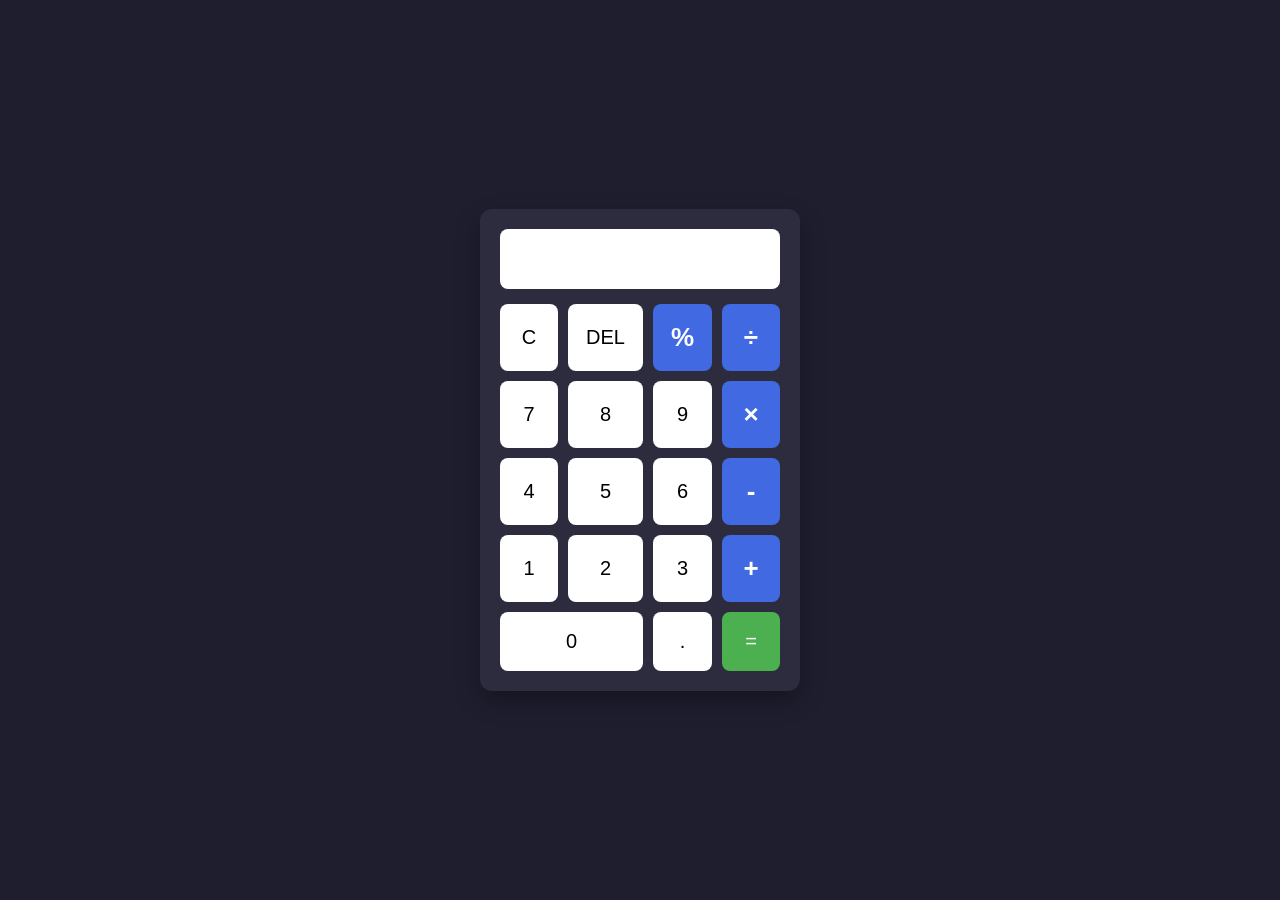
<file: Calculator/index.html>
<!DOCTYPE html>
<html lang="en">
<head>
<meta charset="UTF-8">
<meta name="viewport" content="width=device-width, initial-scale=1.0">
<title>Calculator</title>
<link rel="stylesheet" href="style.css">
</head>
<body>

<div class="calculator">
    <input type="text" id="display" disabled>

    <div class="buttons">
        <button>C</button>
        <button>DEL</button>
        <button class="operator" data-value="%">%</button>
        <button class="operator" data-value="/">÷</button>

        <button>7</button>
        <button>8</button>
        <button>9</button>
        <button class="operator" data-value="*">×</button>

        <button>4</button>
        <button>5</button>
        <button>6</button>
        <button class="operator">-</button>

        <button>1</button>
        <button>2</button>
        <button>3</button>
        <button class="operator">+</button>

        <button class="zero">0</button>
        <button>.</button>
        <button class="equal">=</button>
    </div>
</div>

<script src="main.js"></script>
</body>
</html>
</file>
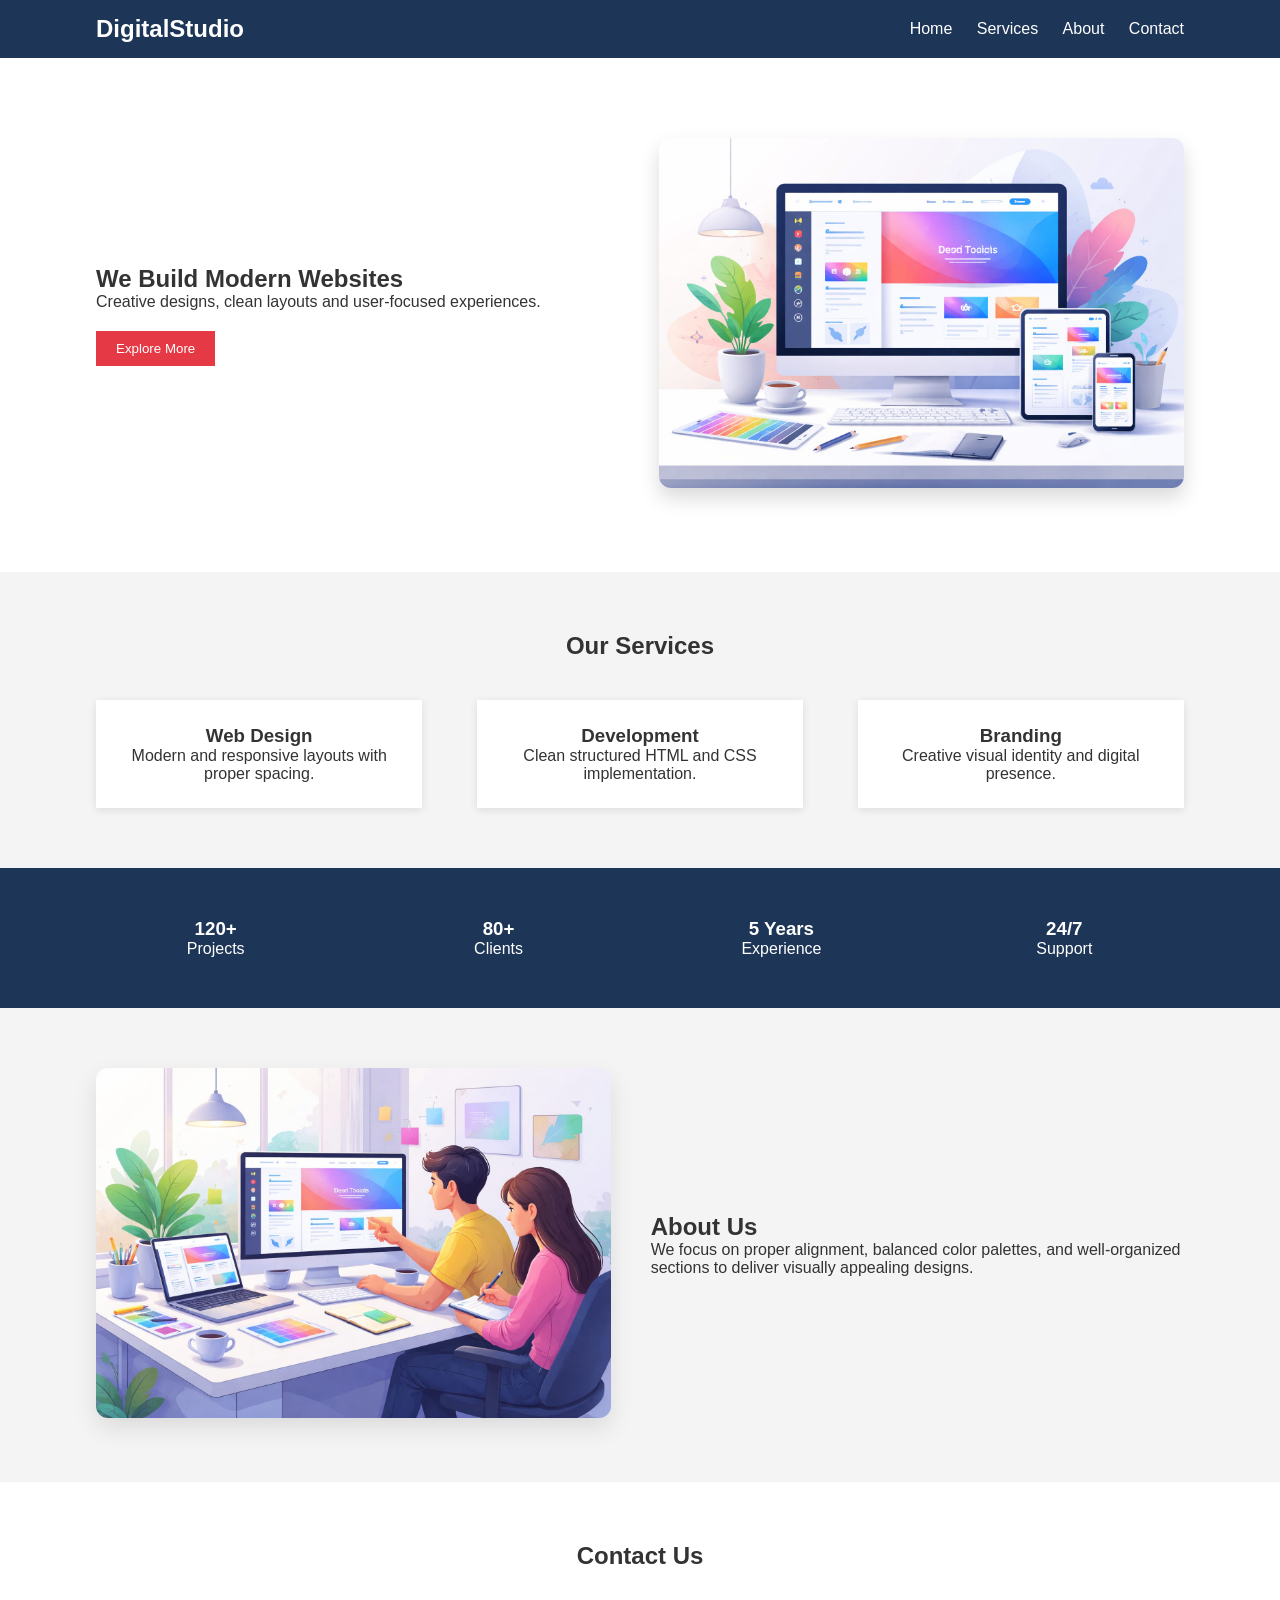
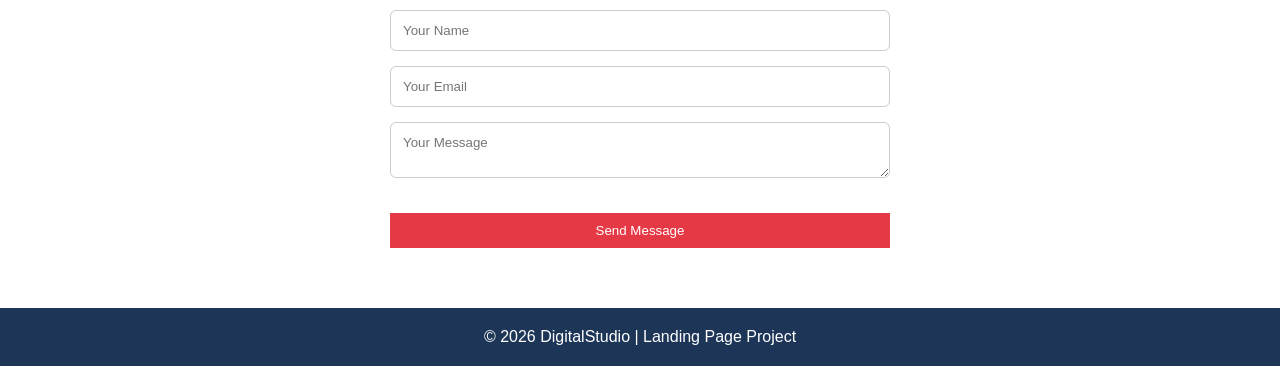
<file: Landing Page/index.html>
<!DOCTYPE html>
<html lang="en">
<head>
<meta charset="UTF-8">
<meta name="viewport" content="width=device-width, initial-scale=1.0">
<title>Digital Studio</title>
<link rel="stylesheet" href="style.css">
</head>
<body>

<header>
  <div class="container nav">
    <h2>DigitalStudio</h2>
    <nav>
      <a href="#home">Home</a>
      <a href="#services">Services</a>
      <a href="#about">About</a>
      <a href="#contact">Contact</a>
    </nav>
  </div>
</header>

<section id="home" class="hero">
  <div class="container hero-content">
    <div class="hero-text">
      <h1>We Build Modern Websites</h1>
      <p>Creative designs, clean layouts and user-focused experiences.</p>
      <button>Explore More</button>
    </div>
    <div class="hero-image">
  <img src="image/hero.jpeg" alt="Workspace">
</div>
  </div>
</section>

<section id="services" class="services">
  <div class="container">
    <h2 class="section-title">Our Services</h2>
    <div class="service-grid">
      <div class="card">
        <h3>Web Design</h3>
        <p>Modern and responsive layouts with proper spacing.</p>
      </div>
      <div class="card">
        <h3>Development</h3>
        <p>Clean structured HTML and CSS implementation.</p>
      </div>
      <div class="card">
        <h3>Branding</h3>
        <p>Creative visual identity and digital presence.</p>
      </div>
    </div>
  </div>
</section>

<section class="stats">
  <div class="container stats-grid">
    <div class="stat-box">
      <h3>120+</h3>
      <p>Projects</p>
    </div>
    <div class="stat-box">
      <h3>80+</h3>
      <p>Clients</p>
    </div>
    <div class="stat-box">
      <h3>5 Years</h3>
      <p>Experience</p>
    </div>
    <div class="stat-box">
      <h3>24/7</h3>
      <p>Support</p>
    </div>
  </div>
</section>

<section id="about" class="about">
  <div class="container about-content">
    <div class="about-img">
  <img src="image/about.jpeg" alt="Team Working">
</div>
    <div class="about-text">
      <h2>About Us</h2>
      <p>We focus on proper alignment, balanced color palettes, and well-organized sections to deliver visually appealing designs.</p>
    </div>
  </div>
</section>

<section id="contact" class="contact">
  <div class="container">
    <h2 class="section-title">Contact Us</h2>
    <form class="contact-form">
      <input type="text" placeholder="Your Name">
      <input type="email" placeholder="Your Email">
      <textarea placeholder="Your Message"></textarea>
      <button type="submit">Send Message</button>
    </form>
  </div>
</section>

<footer>
  <p>© 2026 DigitalStudio | Landing Page Project</p>
</footer>

</body>
</html>
</file>
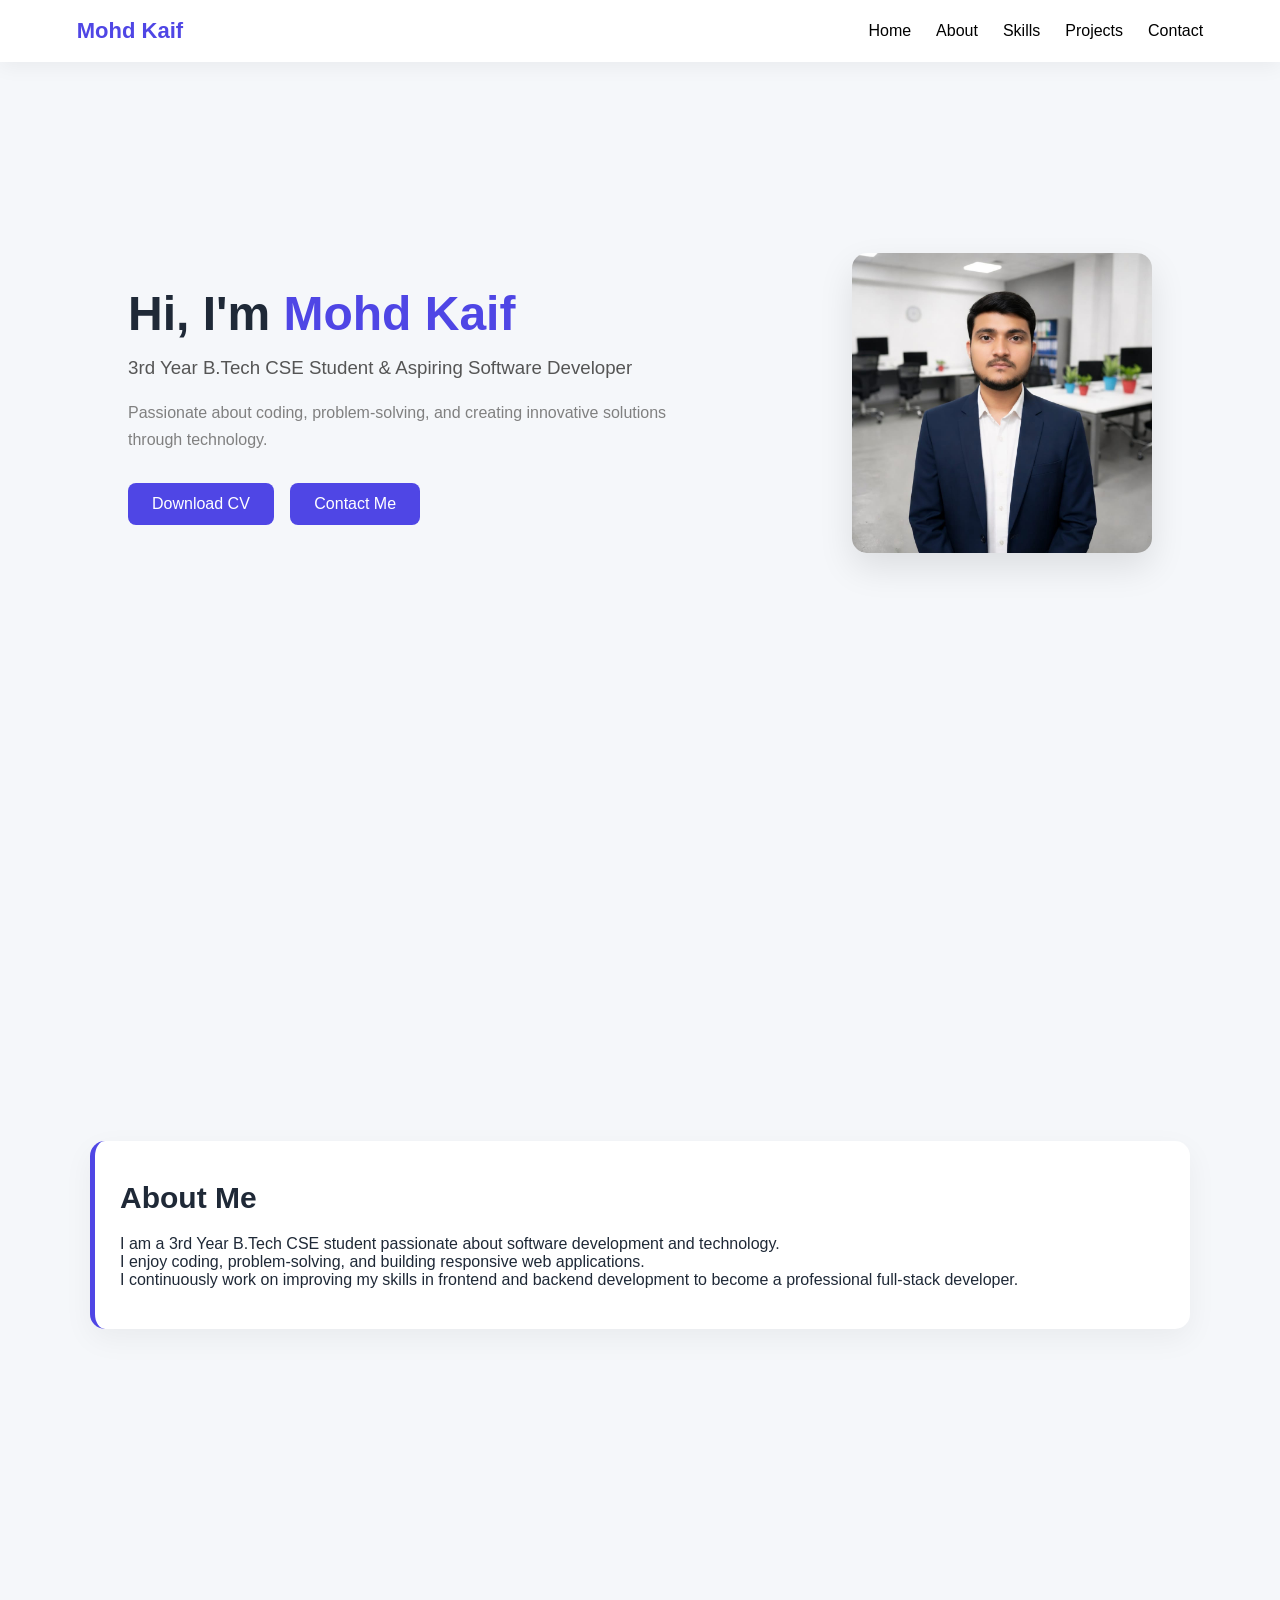
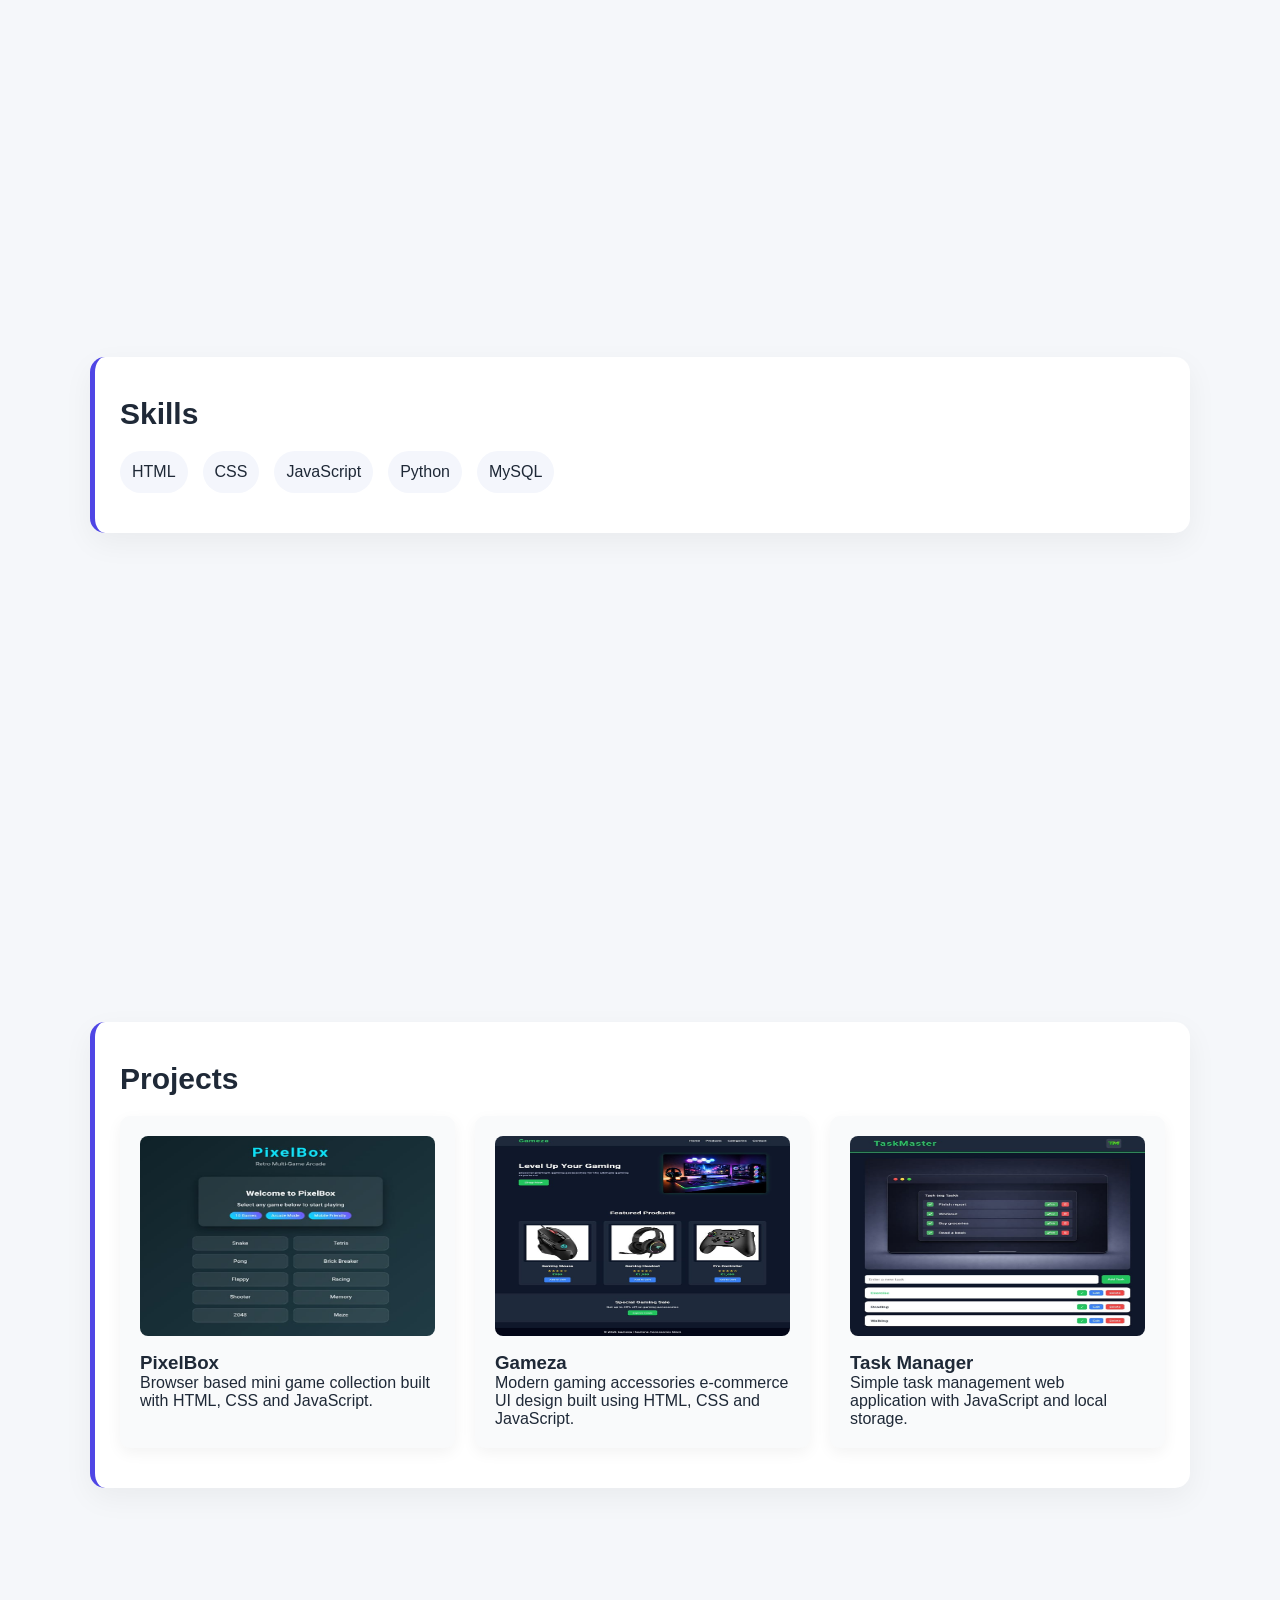
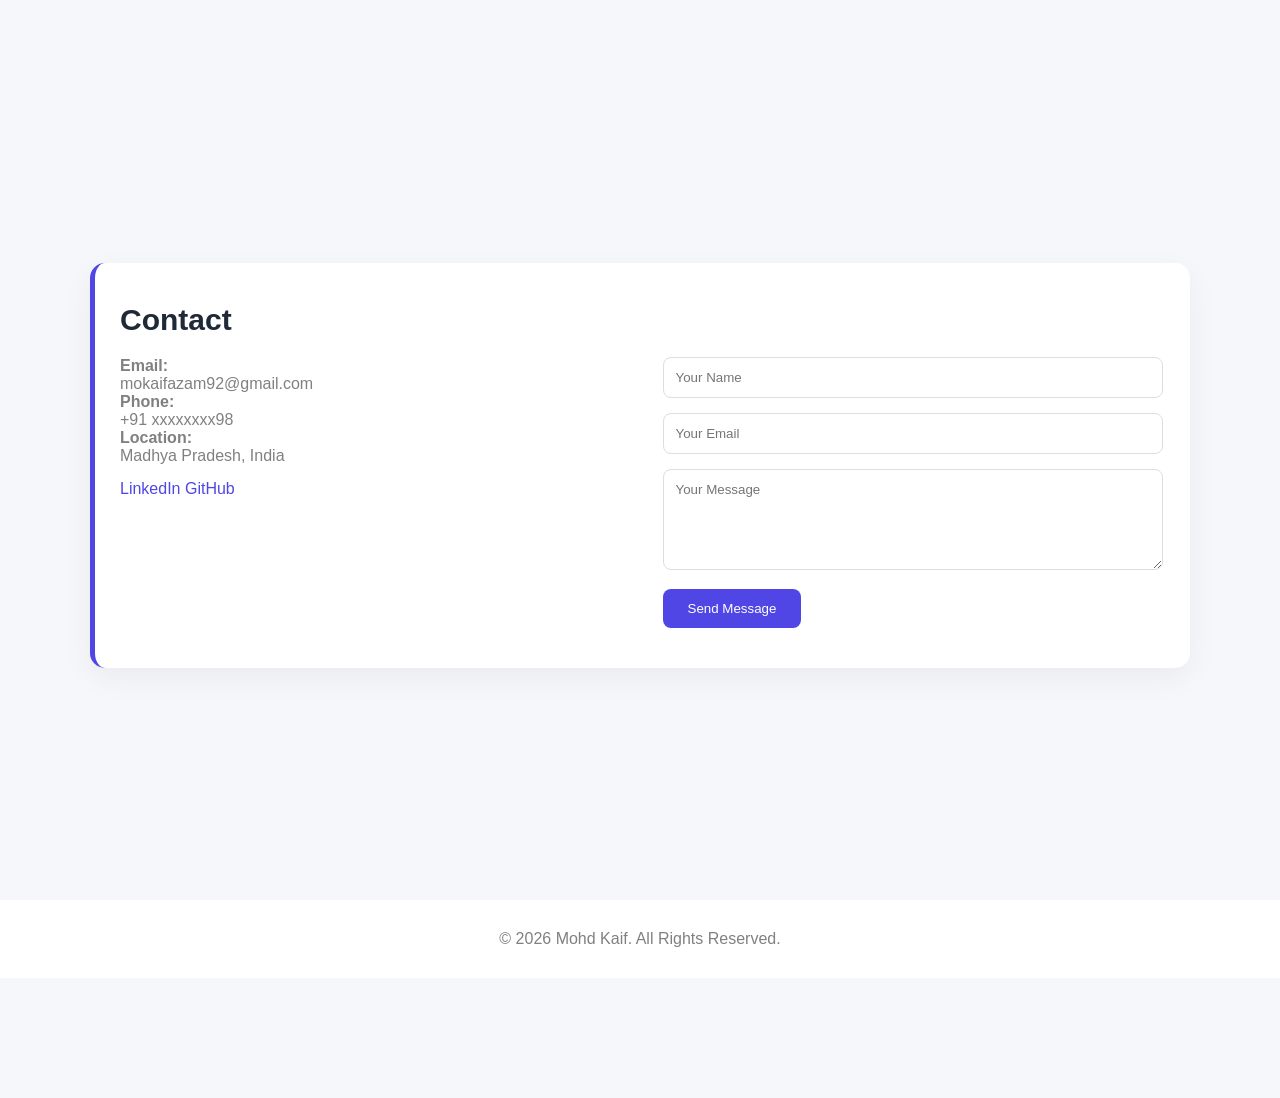
<file: Portfolio/index.html>
<!DOCTYPE html>
<html lang="en">
<head>
<meta charset="UTF-8">
<meta name="viewport" content="width=device-width, initial-scale=1.0">
<title>Mohd Kaif | Web Developer</title>

<link rel="stylesheet" href="style.css">
</head>
<body>
<nav>
  <div class="logo">Mohd Kaif</div>
  <div class="toggle" id="toggle">☰</div>
  <div class="menu" id="menu">
    <a href="#home">Home</a>
    <a href="#about">About</a>
    <a href="#skills">Skills</a>
    <a href="#projects">Projects</a>
    <a href="#contact">Contact</a>
  </div>
</nav>

<section id="home" class="hero">
  <div class="hero-text">
    <h1>Hi, I'm <span>Mohd Kaif</span></h1>
    <h3>3rd Year B.Tech CSE Student & Aspiring Software Developer</h3>
    <p>
      Passionate about coding, problem-solving, and creating innovative
      solutions through technology.
    </p>
    <a href="resume.pdf" class="btn primary" download>Download CV</a>
    <a href="#contact" class="btn secondary">Contact Me</a>
  </div>

  <div class="img">
    <img src="Image/my.jpeg" alt="Profile">
  </div>
</section>

<section id="about">
  <div class="card">
    <h2>About Me</h2>
    <p>
      I am a 3rd Year B.Tech CSE student passionate about software development and technology.<br> 
      I enjoy coding, problem-solving, and building responsive web applications.<br>
      I continuously work on improving my skills in frontend and backend development 
      to become a professional full-stack developer.
    </p>
  </div>
</section>

<section id="skills">
  <div class="card">
    <h2>Skills</h2>
    <div class="skills-grid">
      <div class="skill">HTML</div>
      <div class="skill">CSS</div>
      <div class="skill">JavaScript</div>
      <div class="skill">Python</div>
      <div class="skill">MySQL</div>
    </div>
  </div>
</section>

<section id="projects">
  <div class="card">
    <h2>Projects</h2>
    <div class="projects-grid">
      
      <div class="project">
        <img src="Image/pixelbox.jpeg" alt="PixelBox">
        <h3>PixelBox</h3>
        <p>Browser based mini game collection built with HTML, CSS and JavaScript.</p>
        
      </div>

      <div class="project">
        <img src="Image/gameza.jpeg" alt="Gameza">
        <h3>Gameza</h3>
        <p>Modern gaming accessories e-commerce UI design built using HTML, CSS and JavaScript.</p>
        
      </div>

      <div class="project">
        <img src="Image/taskmaster.jpeg" alt="Task Manager">
        <h3>Task Manager</h3>
        <p>Simple task management web application with JavaScript and local storage.</p>
        
      </div>

    </div>
  </div>
</section>

<section id="contact">
  <div class="card">
    <h2>Contact</h2>

    <div class="contact-container">
      <div class="contact-details">
        <p><strong>Email:</strong><br> mokaifazam92@gmail.com</p>
        <p><strong>Phone:</strong><br> +91 xxxxxxxx98</p>
        <p><strong>Location:</strong><br> Madhya Pradesh, India</p>

        <p style="margin-top:15px;">
          <a href="https://www.linkedin.com/in/mohammad-kaif-1021153b0" target="_blank">LinkedIn</a> 
          <a href="https://github.com/mohdkaif92" target="_blank">GitHub</a>
        </p>
      </div>

      <div class="contact-form">
        <form>
          <input type="text" placeholder="Your Name" required>
          <input type="email" placeholder="Your Email" required>
          <textarea rows="5" placeholder="Your Message" required></textarea>
          <button type="submit">Send Message</button>
        </form>
      </div>

    </div>
  </div>
</section>

<footer>
  © <span id="year"></span> Mohd Kaif. All Rights Reserved.
</footer>

<script src="main.js"></script>
</body>
</html>
</file>
<file: Calculator/style.css>
*{
  margin:0;
  padding:0;
  box-sizing:border-box;
  font-family:Arial, sans-serif;
}

body{
  height:100vh;
  display:flex;
  justify-content:center;
  align-items:center;
  background:#1e1e2f;
}

.calculator{
  background:#2c2c3e;
  padding:20px;
  border-radius:12px;
  width:320px;
  box-shadow:0 10px 25px rgba(0,0,0,0.3);
}

#display{
  width:100%;
  height:60px;
  margin-bottom:15px;
  font-size:24px;
  padding:10px;
  text-align:right;
  border:none;
  border-radius:8px;
  background: white;
  color: black;
}

.buttons{
  display:grid;
  grid-template-columns: repeat(4, 1fr);
  gap:10px;
}

button{
  padding:18px;
  font-size:20px;
  border:none;
  border-radius:8px;
  cursor:pointer;
  display:flex;
  justify-content:center;
  align-items:center;
  transition: opacity 0.15s;
}

button:hover{
  opacity:0.85;
}

/* Numbers */
button:not(.operator):not(.equal):not(.clear):not(.delete){
  background-color: white;
  color: black;
}

/* Operators + − × ÷ % */
.operator{
  background-color: #4169E1;
  color: white;
  font-size: 26px;
  font-weight: bold;
}

/* Equal button */
.equal{
  background:#4caf50;
  color:white;
}

/* C button */
.clear{
  background-color: #F08080;
  color: white;
}

/* DEL button */
.delete{
  background-color: #FF4500;
  color: white;
}

.zero{
  grid-column: span 2;
}

@media (max-width:400px){
  .calculator{
    width:90%;
  }
}
</file>
<file: Landing Page/style.css>
*{
  margin:0;
  padding:0;
  box-sizing:border-box;
  font-family:Arial, sans-serif;
}

html{
  scroll-behavior:smooth;
}

body{
  background:#f4f4f4;
  color:#333;
}

.container{
  width:85%;
  margin:auto;
}

header{
  background:#1d3557;
  color:white;
  padding:15px 0;
}

.nav{
  display:flex;
  justify-content:space-between;
  align-items:center;
}

nav a{
  color:white;
  text-decoration:none;
  margin-left:20px;
}

.hero{
  padding:80px 0;
  background:#ffffff;
}

.hero-content{
  display:flex;
  justify-content:space-between;
  align-items:center;
}

.hero-text{
  width:50%;
}

.hero image{
  width: 45;
}

.hero-image img{
  width: 100%;
  height: 350px;
  border-radius: 12px;
  object-fit: cover;
  box-shadow: 0 10px 20px rgba(0, 0, 0, 0.15);
}

.image-box{
  background:#e0e0e0;
  padding:80px;
  text-align:center;
}

button{
  padding:10px 20px;
  margin-top:20px;
  border:none;
  background:#e63946;
  color:white;
  cursor:pointer;
}

.services{
  padding:60px 0;
}

.section-title{
  text-align:center;
  margin-bottom:40px;
}

.service-grid{
  display:flex;
  justify-content:space-between;
}

.card{
  width:30%;
  background:white;
  padding:25px;
  box-shadow:0 2px 8px rgba(0,0,0,0.1);
  text-align:center;
}

.stats{
  background:#1d3557;
  color:white;
  padding:50px 0;
}

.stats-grid{
  display:flex;
  justify-content:space-between;
  text-align:center;
}

.stat-box{
  width:22%;
}

.about{
  padding:60px 0;
}

.about-content{
  display:flex;
  justify-content:space-between;
  align-items:center;
  gap: 40px;
}

.about img{
  width: 45%;
}

.about-img img{
  width: 100%;
  height: 350px;
  border-radius: 12px;
  object-fit: cover;
  box-shadow: 0 10px 25px rgba(0, 0, 0, 0.1);
  
}

.about-text{
  width:50%;
}

.contact{
  padding:60px 0;
  background:#ffffff;
}

.contact-form{
  display:flex;
  flex-direction:column;
  gap:15px;
  max-width: 500px;
  margin: 0 auto;
}

.contact-form input,
.contact-form textarea{
  width:100%;
  padding:12px;
  border:1px solid #ccc;
  border-radius:6px;
}

footer{
  text-align:center;
  padding:20px;
  background:#1d3557;
  color:white;
}

@media (max-width: 768px){

  .hero-content{
    flex-direction:column;
    text-align:center;
  }

  .hero-text,
  .hero-image{
    width:100%;
  }

  .about-content{
    flex-direction:column;
    text-align:center;
  }

  .about-img,
  .about-text{
    width:100%;
  }

  .service-grid{
    flex-direction:column;
    gap:20px;
  }

  .card{
    width:100%;
  }

  .stats-grid{
    flex-direction:column;
    gap:20px;
  }

  .stat-box{
    width:100%;
  }

  nav{
    display:flex;
    flex-direction:column;
    gap:10px;
  }

}
</file>
<file: Portfolio/style.css>
:root{
  --bg:#f5f7fa;
  --card:white;
  --primary:#4f46e5;
  --text:#1f2937;
  --muted:gray;
}

*{
  margin:0;
  padding:0;
  box-sizing:border-box;
  font-family:'Segoe UI',sans-serif;
}

html{
  scroll-behavior:smooth;
}

body{
  background:var(--bg);
  color:var(--text);
}

/* navbar */
nav{
  position:fixed;
  top:0;
  left:0;
  width:100%;
  background:white;
  padding:18px 6%;
  display:flex;
  justify-content:space-between;
  align-items:center;
  box-shadow:0 5px 20px rgba(0,0,0,0.05);
  z-index:1000;
}

.logo{
  font-size:22px;
  font-weight:bold;
  color:var(--primary);
}

.menu{
  display:flex;
  gap:25px;
}

.menu a{
  text-decoration:none;
  color:black;
  font-weight:500;
}

.menu a:hover{
  color:var(--primary);
}

.toggle{
  display:none;
  font-size:26px;
  cursor:pointer;
}

/* sections */
section{
  padding:120px 6% 80px;
}

@media(min-width:1024px){
  section{
    min-height:90vh;
    display:flex;
    align-items:center;
  }
}

/* Hero */
.hero{
  display:flex;
  justify-content:space-between;
  align-items:center;
  flex-wrap:nowrap;
  gap:60px;
  padding:80px 10%;
}

.hero-text{
  max-width:550px;
}

.hero h1{
  font-size:48px;
  font-weight:700;
  line-height:1.2;
  margin-bottom:15px;
}

.hero span{
  color:var(--primary);
}

.hero h3{
  font-weight:500;
  color:#555;
  margin-bottom:15px;
}

.hero p{
  margin:20px 0 30px 0;
  color:var(--muted);
  line-height:1.7;
  font-size:16px;
}

.btn{
  display:inline-block;
  padding:12px 24px;
  background:var(--primary);
  color:white;
  border-radius:8px;
  text-decoration:none;
  margin-right:12px;
  font-weight:500;
  transition:all 0.3s ease;
}

.btn:hover{
  transform:translateY(-3px);
  box-shadow:0 10px 25px rgba(0,0,0,0.15);
}

.hero img{
  width:100%;
  max-width:300px;
  border-radius:15px;
  box-shadow:0 15px 35px rgba(0,0,0,0.1);
}

/* Card Style */
.card{
  background:var(--card);
  padding:40px 25px;
  border-radius:15px;
  box-shadow:0 10px 30px rgba(0,0,0,0.05);
  width:100%;
  max-width:1100px;
  margin:auto;
  border-left:5px solid var(--primary);
}

h2{
  font-size:30px;
  margin-bottom:20px;
}

/* Skills */
.skills-grid{
  display:flex;
  flex-wrap:wrap;
  gap:15px;
  margin-top:20px;
}

.skill{
  padding:12px;
  background:#f4f6fc;
  border-radius:25px;
  font-weight:500;
  transition:0.3s ease;
  cursor:pointer;
}

.skill:hover{
  background:var(--primary);
  color:white;
  transform:translateY(-4px);
  box-shadow:0 10px 20px rgba(0,0,0,0.15);
}

/* Projects */
.projects-grid{
  display:grid;
  grid-template-columns:repeat(auto-fit,minmax(250px,1fr));
  gap:20px;
}

.project{
  background:#f9fafb;
  padding:20px;
  border-radius:10px;
  transition:all 0.3s ease;
  box-shadow:0 5px 15px rgba(0,0,0,0.05);
}

.project:hover{
  transform:translateY(-8px);
  background:#e0e7ff;
  box-shadow:0 15px 35px rgba(0,0,0,0.15);
}

.project img{
  width: 100%;
  height: 200px;
  border-radius: 8px;
  margin-bottom: 12px;
}

/* Contact */
form{
  max-width:500px;
}

input,textarea{
  width:100%;
  padding:12px;
  margin-bottom:15px;
  border-radius:8px;
  border:1px solid #ddd;
}

button{
  padding:12px 25px;
  border:none;
  border-radius:8px;
  background:var(--primary);
  color:white;
  cursor:pointer;
}

.contact-container{
  display:flex;
  justify-content:space-between;
  gap:40px;
  flex-wrap:wrap;
}

.contact-details{
  flex:1;
  min-width:250px;
  color:var(--muted);
}

.contact-details a{
  color:var(--primary);
  text-decoration:none;
}

.contact-details a:hover{
  text-decoration:underline;
}

.contact-form{
  flex:1;
  min-width:250px;
}

/* Footer */
footer{
  text-align:center;
  padding:30px 0;
  background:white;
  color:var(--muted);
  margin-top:50px;
}

@media(min-width:1024px){
  footer{
    margin-bottom:120px;
  }
}

/* Mobile */
@media(max-width:768px){
  .menu{
    display:none;
    flex-direction:column;
    position:absolute;
    right:20px;
    top:60px;
    background:white;
    padding:20px;
    border-radius:10px;
    box-shadow:0 10px 25px rgba(0,0,0,0.1);
  }

  .menu.show{
    display:flex;
  }

  .toggle{
    display:block;
  }

  .hero{
    flex-direction:column;
    text-align:center;
  }
}
</file>
